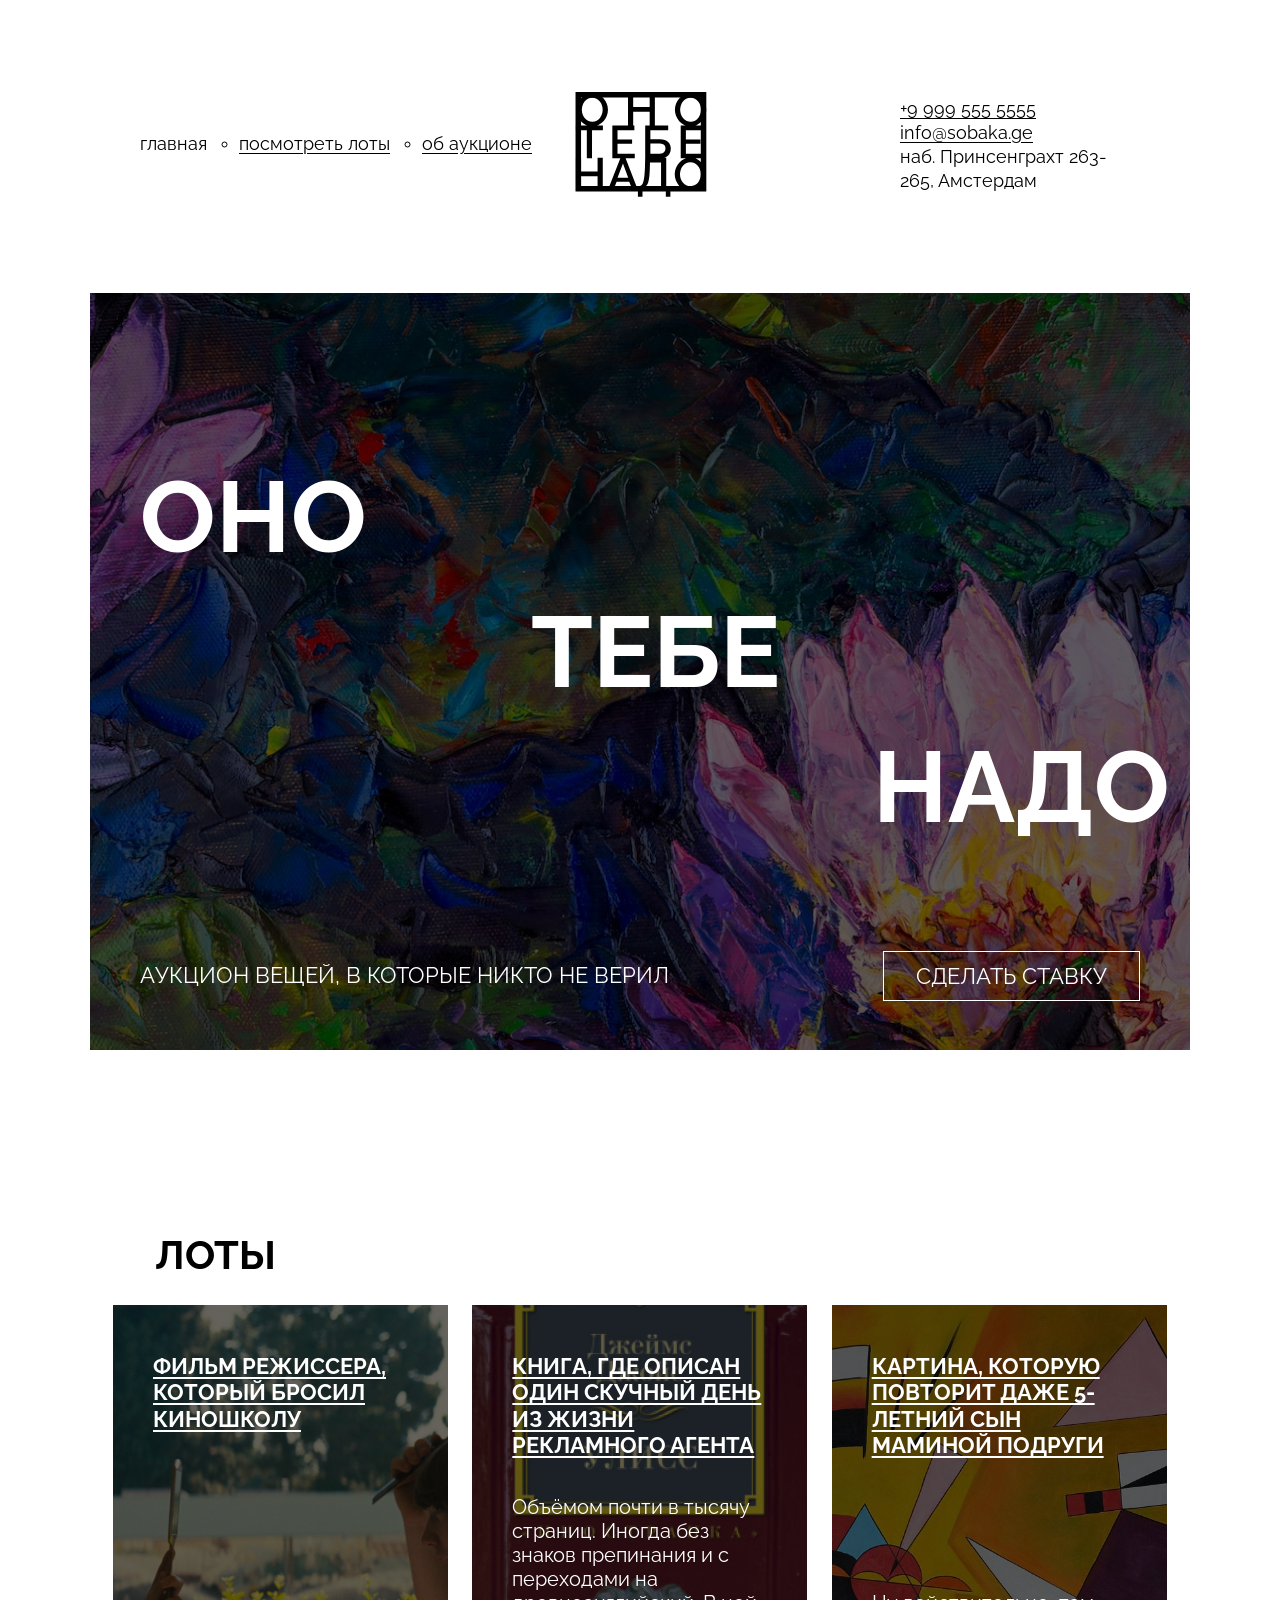
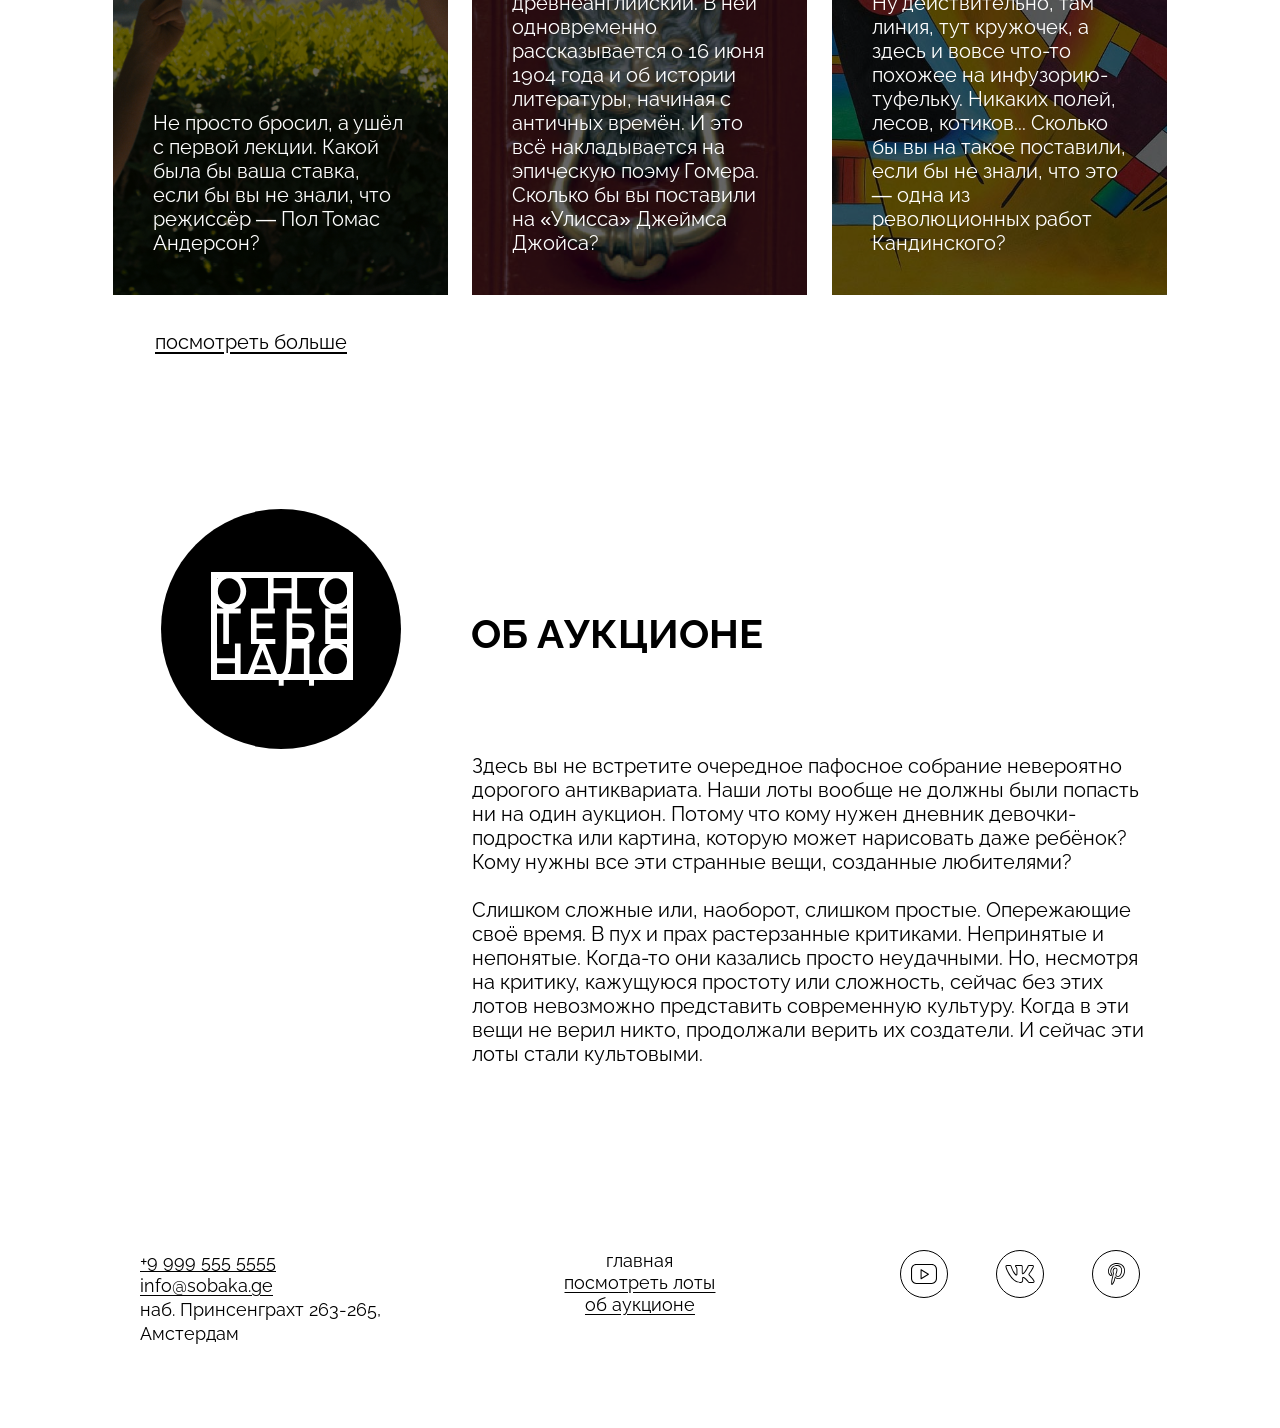
<file: index.html>
<!DOCTYPE html>
<html lang="ru">

<head>
  <meta charset="UTF-8" />
  <meta http-equiv="X-UA-Compatible" content="IE=edge" />
  <meta name="viewport" content="width=device-width, initial-scale=1.0" />
  <title>Оно тебе надо — аукцион вещей, в которые никто не верил</title>
  <link rel="stylesheet" href="./fonts/fonts.css">
  <link rel="stylesheet" href="./styles/global.css">
  <link rel="stylesheet" href="./styles/style.css">
</head>

<body>
  <!--Шапка сайта-->
  <header class="header">
    <nav class="header__menu">
      <ul class="header__links-list"> <!--Список для создания точек-->
        <li class="header__links-list-item header__links-list-item__no-bullit">
          <a href="#" class="header__link header__link__active">главная</a>
        </li>
        <li class="header__links-list-item">
          <a href="#lots" class="header__link">посмотреть лоты</a>
        </li>
        <li class="header__links-list-item">
          <a href="#about" class="header__link">об аукционе</a>
        </li>
      </ul>
    </nav>
    <!--Логотип в шапке сайта-->
    <a class="header__logo">
      <img src="./images/logo-black.svg" alt="Логотип сайта" class="header__logo-image">
    </a>
    <!--Телефон, email, адрес-->
    <address class="address header__address">
      <a href="tel:+99995555555">+9 999 555 5555</a>
      <a href="mailto:info@sobaka.ge">info@sobaka.ge</a>
      <span class="address__text">наб. Принсенграхт 263-265, Амстердам</span>
    </address>
  </header>
  <!--Основная часть-->
  <main>
    <!--Обложка сайта-->
    <section class="cover">
      <div class="overlay"></div>
      <h1 class="cover__title">
        <span class="aligned-text_left">
          Оно
        </span>
        <span class="aligned-text_center">
          тебе
        </span>
        <span class="aligned-text_right">
          надо
        </span>
      </h1>
      <div class="description">
        <p class="description__text">Аукцион вещей, в которые никто не верил</p>
        <button class="button">Сделать ставку</button> <!--Кнопочка-->
      </div>
    </section>
    <!--Секция с лотами-->
    <section class="lots">
      <h2 class="lots__heading">Лоты</h2>
      <ul class="lots__card-list">
        <!--Первый лот-->
        <li class="lots__card-list-item">
          <a href="#" class="card-link">
            <article class="card card__film">
              <div class="overlay"></div>
              <h3 class="card__title">Фильм режиссера, который бросил киношколу</h3>
              <p class="card__text">Не просто бросил, а ушёл с первой лекции. Какой была бы ваша ставка, если бы вы не
                знали, что режиссёр — Пол Томас Андерсон?</p>
            </article>
          </a>
        </li>
        <!--Второй лот-->
        <li class="lots__card-list-item">
          <a href="#" class="card-link">
            <article class="card card__book">
              <div class="overlay"></div>
              <h3 class="card__title">Книга, где описан один скучный день из жизни рекламного агента</h3>
              <p class="card__text">Объёмом почти в тысячу страниц. Иногда без знаков препинания и с переходами на
                древнеанглийский. В ней одновременно рассказывается о 16 июня 1904 года и об истории литературы, начиная
                с античных времён. И это всё накладывается на эпическую поэму Гомера. Сколько бы вы поставили на
                «Улисса» Джеймса Джойса?</p>
            </article>
          </a>
        </li>
        <!--Третий лот-->
        <li class="lots__card-list-item">
          <a href="#" class="card-link">
            <article class="card card__picture">
              <div class="overlay"></div>
              <h3 class="card__title">Картина, которую повторит даже 5-летний сын маминой подруги</h3>
              <p class="card__text">Ну действительно, там линия, тут кружочек, а здесь и вовсе что-то похожее на
                инфузорию-туфельку. Никаких полей, лесов, котиков... Сколько бы вы на такое поставили, если бы не знали,
                что это — одна из революционных работ Кандинского?</p>
            </article>
          </a>
        </li>
      </ul>
      <a href="#" class="lots__look-more-link">посмотреть больше</a>
    </section>
    <!--Дополнительная информация-->
    <section class="about">
      <div class="about__row">
        <div class="about__logo">
          <img src="./images/logo-white.svg" alt="Логотип" class="about__logo-image">
        </div>
      </div>
      <div class="about__row">
        <h2 class="about__title">Об аукционе</h2>
        <div class="about__text">
          <p>Здесь вы не встретите очередное пафосное собрание невероятно
            дорогого антиквариата. Наши лоты вообще не должны были попасть
            ни на один аукцион. Потому что кому нужен дневник девочки-
            подростка или картина, которую может нарисовать даже ребёнок?
            Кому нужны все эти странные вещи, созданные любителями?
          </p>
          <p>Слишком сложные или, наоборот, слишком простые. Опережающие
            своё время. В пух и прах растерзанные критиками. Непринятые и
            непонятые. Когда-то они казались просто неудачными. Но, несмотря
            на критику, кажущуюся простоту или сложность, сейчас без этих лотов
            невозможно представить современную культуру. Когда в эти вещи не
            верил никто, продолжали верить их создатели. И сейчас эти лоты
            стали культовыми.
          </p>
        </div>
      </div>
    </section>
  </main>
  <!--"Подвал" сайта-->
  <footer class="footer">
    <address class="address footer__address">
      <a href="tel:+99995555555">+9 999 555 5555</a>
      <a href="mailto:info@sobaka.ge">info@sobaka.ge</a>
      <span class="address__text">наб. Принсенграхт 263-265, Амстердам</span>
    </address>
    <nav class="footer__menu">
      <ul class="footer__links-list">
        <li class="footer__links-list-item">
          <a href="#" class="footer__link footer__link__active">главная</a>
        </li>
        <li class="footer__links-list-item">
          <a href="#lots" class="footer__link">посмотреть лоты</a>
        </li>
        <li class="footer__links-list-item">
          <a href="#about" class="footer__link">об аукционе</a>
        </li>
      </ul>
    </nav>
    <!--Иконки-->
    <ul class="footer__social-list">
      <li class="footer__social-list-item">
        <a href="#" target="_blank" class="footer__social-link">
          <img src="./images/yt.svg" alt="YouTube" class="footer__social-icon">
        </a>
      </li>
      <li class="footer__social-list-item">
        <a href="#" target="_blank" class="footer__social-link">
          <img src="./images/vk.svg" alt="ВКонтакте" class="footer__social-icon">
        </a>
      </li>
      <li class="footer__social-list-item">
        <a href="#" target="_blank" class="footer__social-link">
          <img src="./images/pinterest.svg" alt="Pinterest" class="footer__social-icon">
        </a>
      </li>
    </ul>
  </footer>
</body>

</html>
</file>
<file: fonts/fonts.css>
@font-face {
  font-family: Raleway;
  src:
    url(./Raleway-Regular.woff2) format('woff2'),
    url(./Raleway-Regular.woff) format('woff');
  font-weight: normal;
  font-display: swap;
}

@font-face {
  font-family: Raleway;
  src:
    url(./Raleway-Bold.woff2) format('woff2'),
    url(./Raleway-Bold.woff) format('woff');
  font-weight: bold;
  font-display: swap;
}
</file>
<file: styles/global.css>
*,
*::before,
*::after {
  box-sizing: border-box;
}

body {
  width: 1100px;
  margin: 0 auto;
  font-family: Raleway, sans-serif;
}

h1,
h2,
h3,
h4,
h5,
h6,
p,
ul,
ol,
li,
blockquote {
  margin: 0;
  padding: 0;
}

a {
  color: inherit;
}

img {
  width: 100%;
}

button {
  font: inherit;
}
</file>
<file: styles/style.css>
/* ШАПКА САЙТА*/

.header {
  display: grid;
  grid-template-columns: 1fr min-content 1fr;
  justify-content: space-between;
  align-items: center;
  margin: 92px 50px 96px;
}

.header__links-list {
  display: flex;
  gap: 32px;
  list-style: circle;
}


.header__links-list-item__no-bullit {
  list-style: none;
}

.header__link {
  color: black;
  font-size: 18px;
  line-height: 1;
  text-decoration: underline;
  text-underline-offset: 3px;
  
}

.header__link a {
  font-size: 20px;
}

.header__link__active {
  text-decoration: none;
}

.header__logo {
  display: flex;
  width: 148px;
  height: 105px;
}

.header__logo-image {
  display: block;
}

.header__address {
  display: flex;
  flex-direction: column;
  flex-wrap: wrap;
  justify-self: end;
  align-items: flex-start;
  max-width: 240px;
  color: black;
  font-size: 18px;
  line-height: 24px;
  text-underline-offset: 3px;
  padding-right: 10px;
}

.header__address a {
  color: black;
  font-style: normal;
}

.address__text {
  font-style: normal;
  text-decoration: none;
}

/* ОБЛОЖКА */
.cover {
  position: relative;
  display: flex;
  flex-direction: column;
  width: 1100px;
  min-height: 757px;
  background-image: url(../images/cover.jpg);
  background-repeat: no-repeat;
  background-position: center;
  background-size: cover;
  margin: 0 0 180px;
}

.overlay {
  position: absolute;
  inset: 0;
  z-index: 1;
  background-color: rgb(0 0 0/0.6);
}

.cover__title {
  position: relative;
  z-index: 2;
  display: grid;
  gap: 18px;
  margin-left: 50px;
  margin-top: 165px;
  color: white;
  font-weight: 700;
  font-size: 100px;
  text-transform: uppercase;
  min-width: 286px;
  letter-spacing: 30%;
}

.aligned-text_left {
  text-align: left;
  
}

.aligned-text_center {
  text-align: center;
  padding-right: 20px;
}

.aligned-text_right {
  text-align: right;
  padding-right: 20px;
}

.description {
  line-height: 28px;
  z-index: 1;
  display: flex;
  flex-direction: row;
  justify-content: space-between;

  margin-top: 106px;
  padding-right: 50px;
  padding-left: 50px;
}

.description__text {
  align-items: center;
  padding-top: 10px;
  color: white;
  font-weight: 400;
  font-size: 22px;
  line-height: 28px;
  text-transform: uppercase;
  word-spacing: 85%;
}

.button {
  border: 1px solid white;
  padding: 10px 32px;
  color: white;
  font-weight: 400;
  font-size: 22px;
  letter-spacing: 0%;
  text-transform: uppercase;
  background: transparent;
}

/* ЛОТЫ */
.lots {
 
 
}

.lots__heading {
  margin-left: 65px;
  padding-top: 5px;
  padding-bottom: 30px;
  font-weight: 700;
  font-size: 40px;
  line-height: 100%;
  letter-spacing: 0;
  text-align: left;
  text-transform: uppercase;
}

.lots__card-list {
  display: grid;
  grid-template-columns: repeat(3,1fr);
  gap: 24px;
  padding-left: 23px;
  padding-right: 23px;
}

.lots__card-list-item {
  min-height: 334px;
  list-style: none;
}

.card-link {
  display: block;
  height: 100%;
  color: inherit;
  text-decoration: none;
}

.card {
  position: relative;
  display: flex;
  flex-direction: column;
  justify-content: space-between;
  gap: 25px;
  width: 335px;
  min-height: 590px;
  color: white;
  background-repeat: no-repeat;
  background-position: center;
  background-size: cover;
  
  
}

.card__title {
  display: flex;
  justify-items: center;
  z-index: 2;
  padding: 48px 40px 0;
  font-weight: 700;
  font-size: 22px;
  line-height: 120%;
  text-decoration: underline;
  text-underline-offset: 3px;
  text-transform: uppercase;
}

.card__text {
  display: flex;
  z-index: 2;
  padding: 0 40px 40px;
  font-weight: 400;
  font-size: 20px;
  line-height: 120%;
  bottom: 0;
}

.card__film {
  background-image: url(../images/card-lot-01.jpg);
}

.card__book {
  background-image: url(../images/card-lot-02.jpg);
}

.card__picture {
  background-image: url(../images/card-lot-03.jpg);
}

.lots__look-more-link {
  display: flex;
  margin-bottom: 120px;
  margin-left: 40px;
  padding: 35px 25px;
  color: black;
  font-size: 20px;
  text-align: start;
  text-decoration: underline;
  text-underline-offset: 3px;
}

/*ОБ АУКЦИОНЕ*/
.about {
  display: flex;
  align-items: flex-start;
  gap: 40px;
  margin-bottom: 160px;
  margin-left: 24px;
  margin-right: 24px;
}

.about__row {
  display: flex;
  flex-direction: column;
}



.about__logo {
  display: flex;
  justify-content: center;
  align-items: center;
  width: 240px;
  height: 240px;
  margin-left: 47px;
  border-radius: 50%;
  background-color: black;
  
  
}

.about__logo-image {
  width: 148px;
  height: 114px;
}

.about__title {
  margin-top: 105px;
  margin-bottom: 100px;
  padding-left: 30px;
  font-weight: 700;
  font-size: 40px;
  line-height: 100%;
  text-transform: uppercase;
}

.about__text {
  display: flex;
  flex-direction: column;
  padding-left: 31px;

}

.about__text p {
  font-size: 20px;
  line-height: 24px;
  padding-bottom: 24px;
  padding-right: 5px;
}

/*ПОДВАЛ*/
.footer {
  display: grid;
  grid-template-columns: 1fr 1fr 1fr;
  align-items: start;
  padding: 0 50px;
  margin-bottom: 82px;
  color: black;
  background-color: white;
}

.footer__address {
  display: flex;
  flex-direction: column;
  justify-self: start;
  align-items: flex-start;
  max-width: 260px;
  font-weight: 400;
  font-size: 18px;
  line-height: 24px;
  text-underline-offset: 3px;
}

.footer__address a {
  color: black;
  font-style: normal;
}

.footer__menu {
  justify-self: center;
}

.footer__links-list {
  display: flex;
  flex-direction: column;
  justify-content: flex-start;
  align-items: center;
  list-style: none;
}

.footer__link {
  color: black;
  font-size: 18px;
  line-height: 22px;
  text-decoration: underline;
  text-underline-offset: 3px;
}

.footer__link__active {
  text-decoration: none;
  list-style: none;
}

.footer__social-list {
  display: flex;
  justify-self: end;
  align-items: center;
  gap: 48px;
  padding: 0;
  list-style: none;
}

.footer__social-link {
  display: block;
}

.footer__social-icon {
  width: 48px;
  height: 48px;
}
</file>
